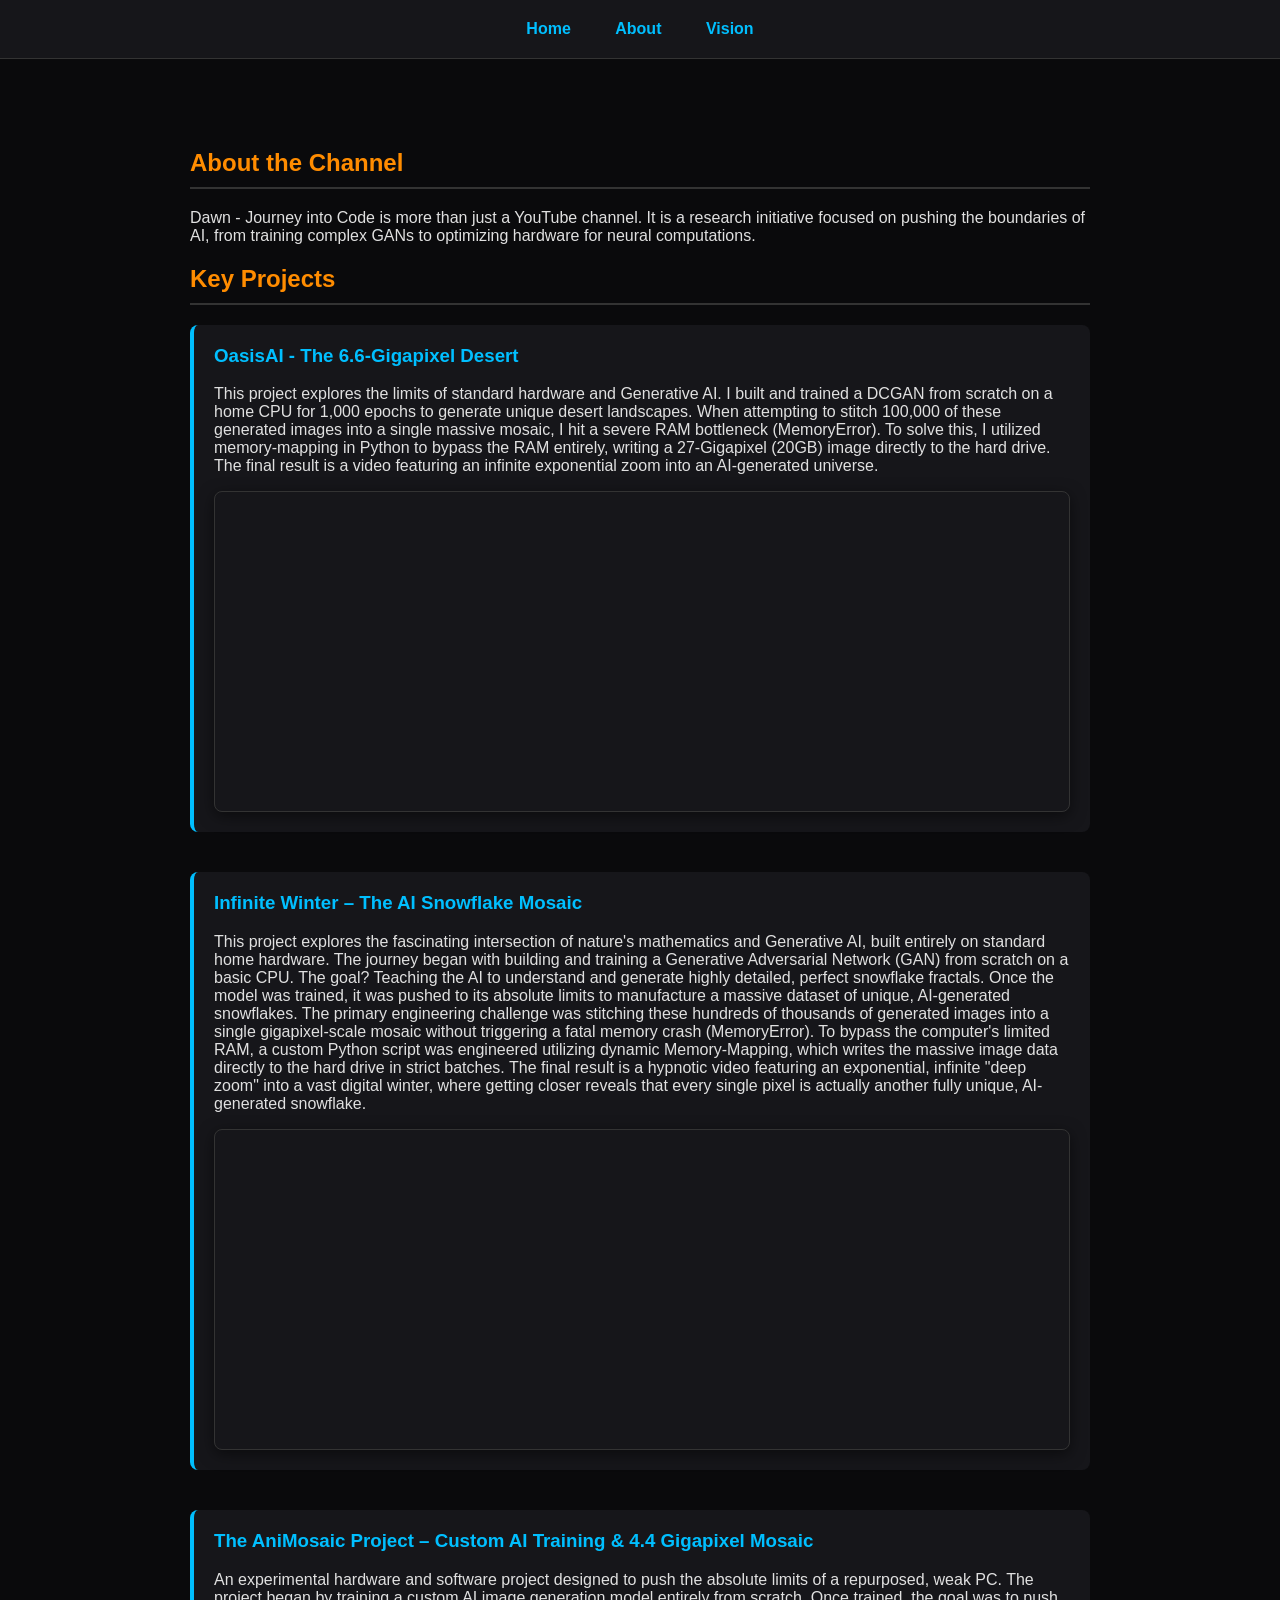
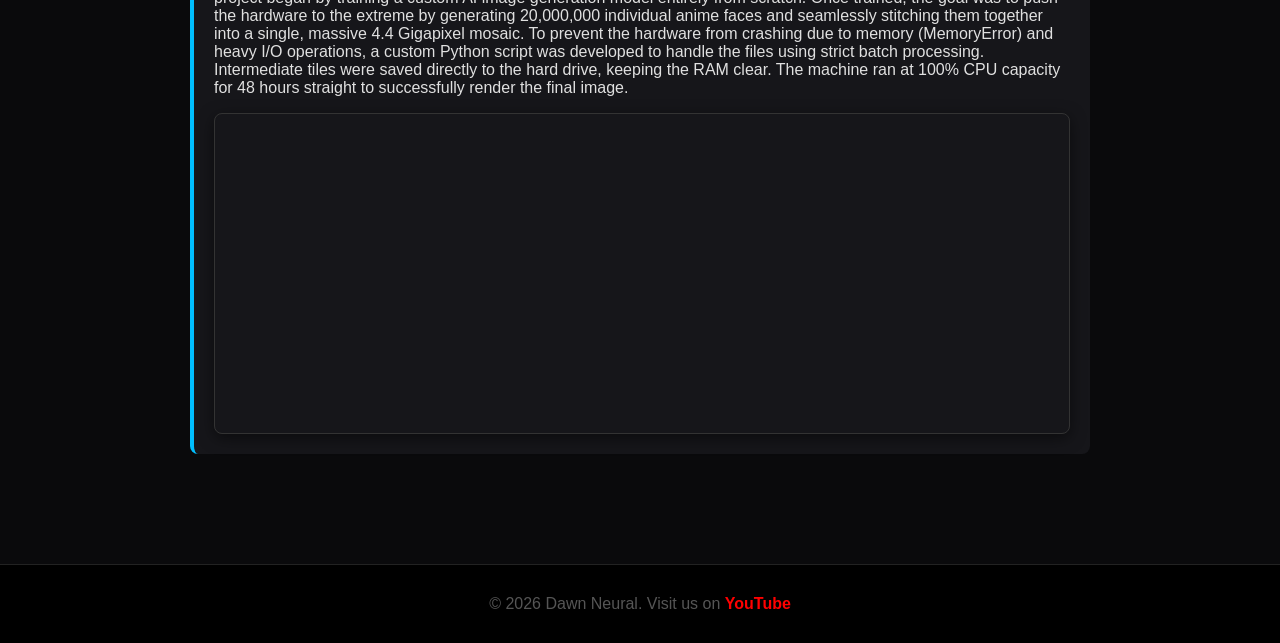
<file: about.html>
<!DOCTYPE html>
<html lang="en">
<head>
    <meta charset="UTF-8">
    <meta name="viewport" content="width=device-width, initial-scale=1.0">
    <title>Dawn Neural | About</title>
    <style>
        body { background-color: #0a0a0c; color: #e0e0e0; font-family: 'Segoe UI', sans-serif; margin: 0; }
        nav { background: #16161a; padding: 20px; text-align: center; border-bottom: 1px solid #333; }
        nav a { color: #00bfff; text-decoration: none; margin: 0 20px; font-weight: bold; transition: 0.3s; }
        nav a:hover { color: #ff8c00; }
        .container { max-width: 900px; margin: 50px auto; padding: 20px; }
        h2 { color: #ff8c00; border-bottom: 2px solid #333; padding-bottom: 10px; }
        .project { margin-bottom: 40px; background: #16161a; padding: 20px; border-radius: 8px; border-left: 4px solid #00bfff; }
        h3 { color: #00bfff; margin-top: 0; }
        footer { background: #000; color: #555; padding: 30px; text-align: center; margin-top: 50px; border-top: 1px solid #222; }
        footer a { color: #ff0000; text-decoration: none; font-weight: bold; }
        
        /* עיצוב למסגרת הסרטונים */
        .video-container {
            margin-top: 15px;
            border-radius: 8px;
            overflow: hidden;
            border: 1px solid #333;
            box-shadow: 0 4px 15px rgba(0,0,0,0.5);
        }
    </style>
</head>
<body>
    <nav>
        <a href="index.html">Home</a>
        <a href="about.html">About</a>
        <a href="vision.html">Vision</a>
    </nav>
    <div class="container">
        <h2>About the Channel</h2>
        <p>Dawn - Journey into Code is more than just a YouTube channel. It is a research initiative focused on pushing the boundaries of AI, from training complex GANs to optimizing hardware for neural computations.</p>
        
        <h2>Key Projects</h2>
        
        <div class="project">
            <h3>OasisAI - The 6.6-Gigapixel Desert</h3>
            <p>This project explores the limits of standard hardware and Generative AI. I built and trained a DCGAN from scratch on a home CPU for 1,000 epochs to generate unique desert landscapes. When attempting to stitch 100,000 of these generated images into a single massive mosaic, I hit a severe RAM bottleneck (MemoryError). To solve this, I utilized memory-mapping in Python to bypass the RAM entirely, writing a 27-Gigapixel (20GB) image directly to the hard drive. The final result is a video featuring an infinite exponential zoom into an AI-generated universe.</p>
            <div class="video-container">
                <iframe width="100%" height="315" src="https://www.youtube.com/embed/3RixezwCXdQ" title="Neural-Quartz Video" frameborder="0" allow="accelerometer; clipboard-write; encrypted-media; gyroscope; picture-in-picture" allowfullscreen></iframe>
            </div>
        </div>

        <div class="project">
            <h3>Infinite Winter – The AI Snowflake Mosaic</h3>
            <p>This project explores the fascinating intersection of nature's mathematics and Generative AI, built entirely on standard home hardware. The journey began with building and training a Generative Adversarial Network (GAN) from scratch on a basic CPU. The goal? Teaching the AI to understand and generate highly detailed, perfect snowflake fractals.

Once the model was trained, it was pushed to its absolute limits to manufacture a massive dataset of unique, AI-generated snowflakes. The primary engineering challenge was stitching these hundreds of thousands of generated images into a single gigapixel-scale mosaic without triggering a fatal memory crash (MemoryError). To bypass the computer's limited RAM, a custom Python script was engineered utilizing dynamic Memory-Mapping, which writes the massive image data directly to the hard drive in strict batches.

The final result is a hypnotic video featuring an exponential, infinite "deep zoom" into a vast digital winter, where getting closer reveals that every single pixel is actually another fully unique, AI-generated snowflake.</p>
            <div class="video-container">
                <iframe width="100%" height="315" src="https://www.youtube.com/embed/af9PxagIR1c" title="Animosaic Engine Video" frameborder="0" allow="accelerometer; clipboard-write; encrypted-media; gyroscope; picture-in-picture" allowfullscreen></iframe>
            </div>
        </div>
        
        <div class="project">
            <h3>The AniMosaic Project – Custom AI Training & 4.4 Gigapixel Mosaic</h3>
            <p>An experimental hardware and software project designed to push the absolute limits of a repurposed, weak PC. The project began by training a custom AI image generation model entirely from scratch. Once trained, the goal was to push the hardware to the extreme by generating 20,000,000 individual anime faces and seamlessly stitching them together into a single, massive 4.4 Gigapixel mosaic.

To prevent the hardware from crashing due to memory (MemoryError) and heavy I/O operations, a custom Python script was developed to handle the files using strict batch processing. Intermediate tiles were saved directly to the hard drive, keeping the RAM clear. The machine ran at 100% CPU capacity for 48 hours straight to successfully render the final image.</p>
            <div class="video-container">
                <iframe width="100%" height="315" src="https://www.youtube.com/embed/JIJfDgRgt4I" title="OasisAI Video" frameborder="0" allow="accelerometer; clipboard-write; encrypted-media; gyroscope; picture-in-picture" allowfullscreen></iframe>
            </div>
        </div>
        
    </div>
    <footer>
        &copy; 2026 Dawn Neural. Visit us on <a href="https://www.youtube.com/channel/UCHK3r62od3ekDYVW9MiGUig" target="_blank">YouTube</a>
    </footer>
</body>
</html>
</file>
